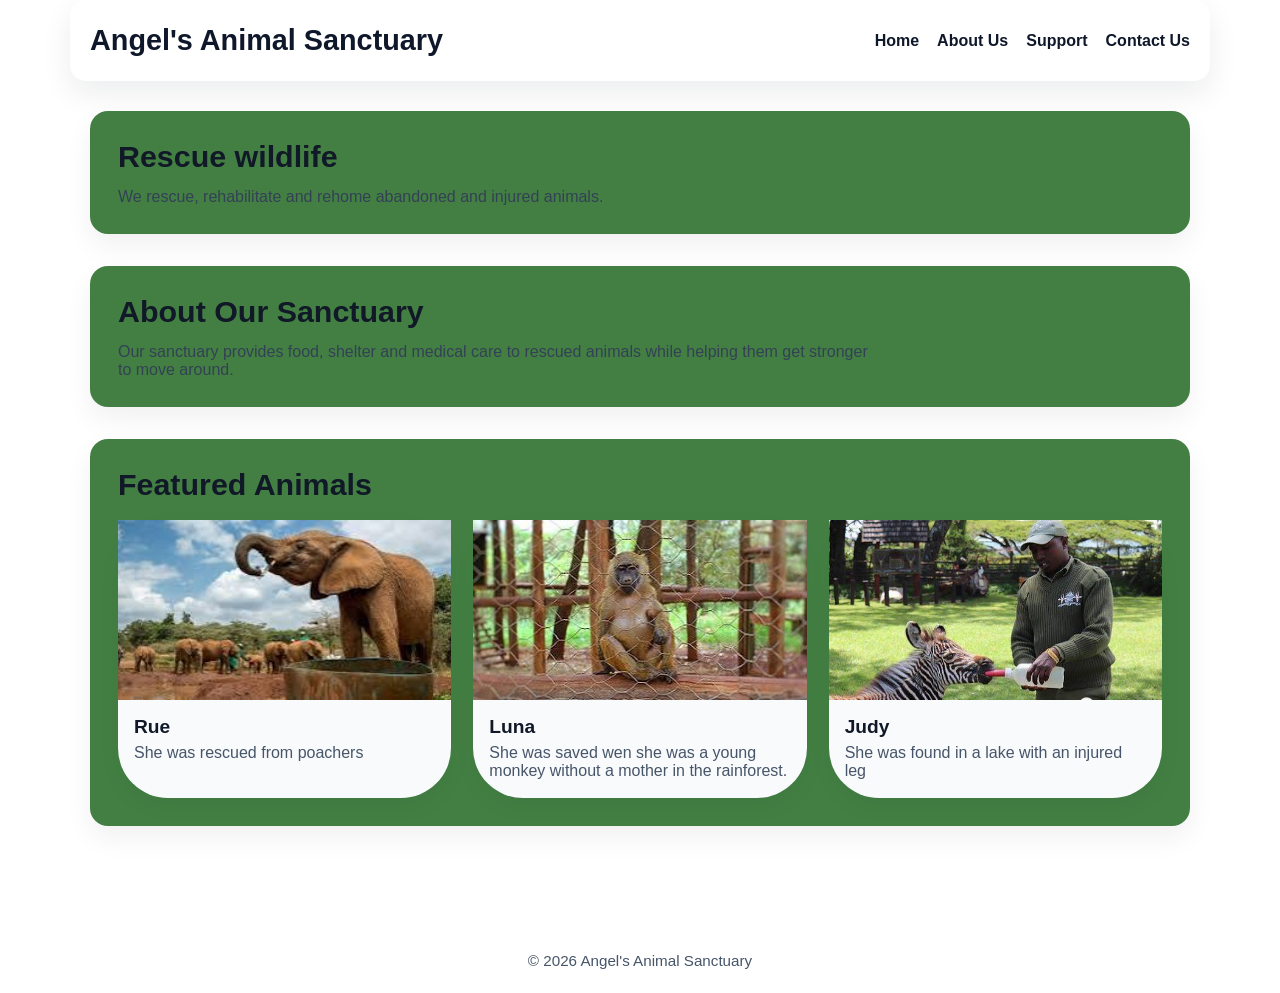
<file: index.html>
<!DOCTYPE html>
<html lang="en">
<head>
    <meta charset="UTF-8">
    <meta name="viewport" content="width=device-width, initial-scale=1.0">
    <link rel="stylesheet" href="styles.css">
    <title> Angel's Animal Sanctuary</title>
</head>
<body>
    <header>
        <h1> Angel's Animal Sanctuary</h1>

            <nav>
                <a href="index.html">Home</a>
                <a href="about.html">About Us</a>
                <a href="support.html">Support</a>
                <a href="contact.html">Contact Us</a>
            </nav>
    </header>

 <main>
       <section >
            <h2>Rescue wildlife</h2>
            <p>
                We rescue, rehabilitate and rehome abandoned and injured animals.
            </p>
     
        </section>

        <section>
            <h2>About Our Sanctuary</h2>

            <p>
                Our sanctuary provides food, shelter and medical care to rescued
                animals while helping them get stronger to move around.
            </p>
        </section>

        <section>
           <h2>Featured Animals</h2> 
           <div>
            <article>
                <img src="./images/elephant.jpg" alt="An elephant">
                <h3>Rue</h3>
                <p>She was rescued from poachers</p>
            </article>

            <article>
                <img src="./images/monkey.jpg" alt="A monkey">
                <h3>Luna</h3>
                <p>She was saved wen she was a young monkey without a mother in the rainforest.</p>
            </article>

            <article>
                <img src="./images/zebra.jpg" alt="A zebra">
                <h3>Judy</h3>
                <p>She was found in a lake with an injured leg</p>
            </article>
           </div>

        </section>
 </main>

<footer>
        <p>&copy; 2026 Angel's Animal Sanctuary</p>
    </footer>
</body>
</html>
</file>
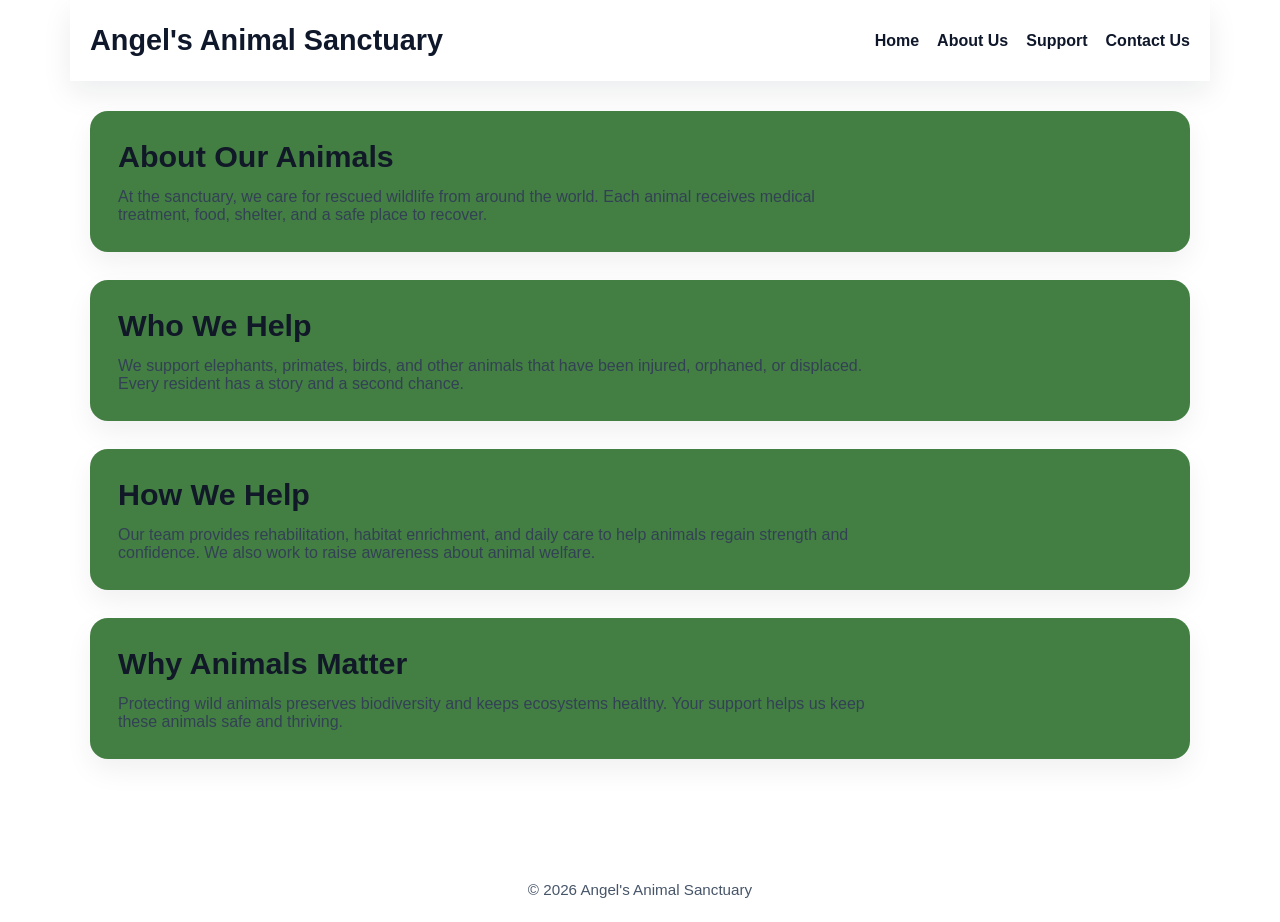
<file: about.html>
<!DOCTYPE html>
<html lang="en">
<head>
  <meta charset="UTF-8">
  <meta name="viewport" content="width=device-width, initial-scale=1.0">
  <link rel="stylesheet" href="./about.css">
  <title>About Us</title>
</head>
<body>
  <header>
    <h1>Angel's Animal Sanctuary</h1>
    <nav>
      <a href="index.html">Home</a>
      <a href="about.html">About Us</a>
      <a href="support.html">Support</a>
      <a href="contact.html">Contact Us</a>
    </nav>
  </header>

  <main>
    <section>
      <h2>About Our Animals</h2>
      <p>At the sanctuary, we care for rescued wildlife from around the world. Each animal receives medical treatment, food, shelter, and a safe place to recover.</p>
    </section>

    <section>
      <h2>Who We Help</h2>
      <p>We support elephants, primates, birds, and other animals that have been injured, orphaned, or displaced. Every resident has a story and a second chance.</p>
    </section>

    <section>
      <h2>How We Help</h2>
      <p>Our team provides rehabilitation, habitat enrichment, and daily care to help animals regain strength and confidence. We also work to raise awareness about animal welfare.</p>
    </section>

    <section>
      <h2>Why Animals Matter</h2>
      <p>Protecting wild animals preserves biodiversity and keeps ecosystems healthy. Your support helps us keep these animals safe and thriving.</p>
    </section>
  </main>

  <footer>
    <p>&copy; 2026 Angel's Animal Sanctuary</p>
  </footer>
  
</body>
</html>
</file>
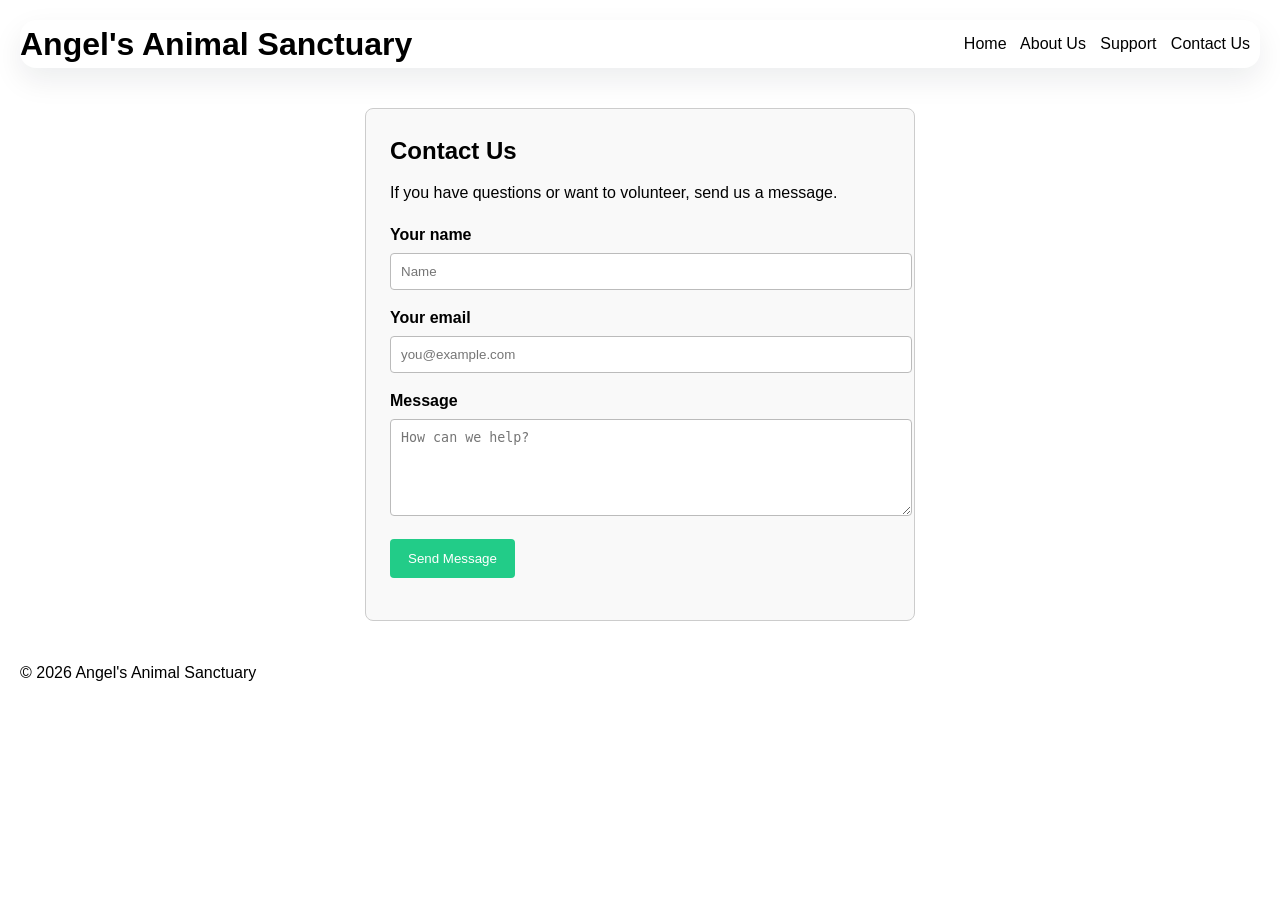
<file: contact.html>
<!DOCTYPE html>
<html lang="en">
<head>
    <meta charset="UTF-8">
    <meta name="viewport" content="width=device-width, initial-scale=1.0">
    <title>Contact Us</title>
    <link rel="stylesheet" href="./contact.css">
</head>
<body>
<header>
      <h1>Angel's Animal Sanctuary</h1>
      <nav>
        <a href="index.html">Home</a>
        <a href="about.html">About Us</a>
        <a href="support.html">Support</a>
        <a href="contact.html">Contact Us</a>
      </nav>
    </header>
  <main>
    <section class="contact-box">
        <h2>Contact Us</h2>
        <p>If you have questions or want to volunteer, send us a message.</p>
        <form id="contact-form">
          <label for="contact-name">Your name</label>
          <input id="contact-name" type="text" placeholder="Name" required />

          <label for="contact-email">Your email</label>
          <input id="contact-email" type="email" placeholder="you@example.com"required/>

          <label for="contact-message">Message</label>
          <textarea id="contact-message" rows="5" placeholder="How can we help?" required></textarea>

          <button type="submit">Send Message</button>
        </form>
      </section>
    </main>

    <footer>
        <p>&copy; 2026 Angel's Animal Sanctuary</p>
    </footer>

 <script src="./contact.js"></script>
 
</body>
</html>
</file>
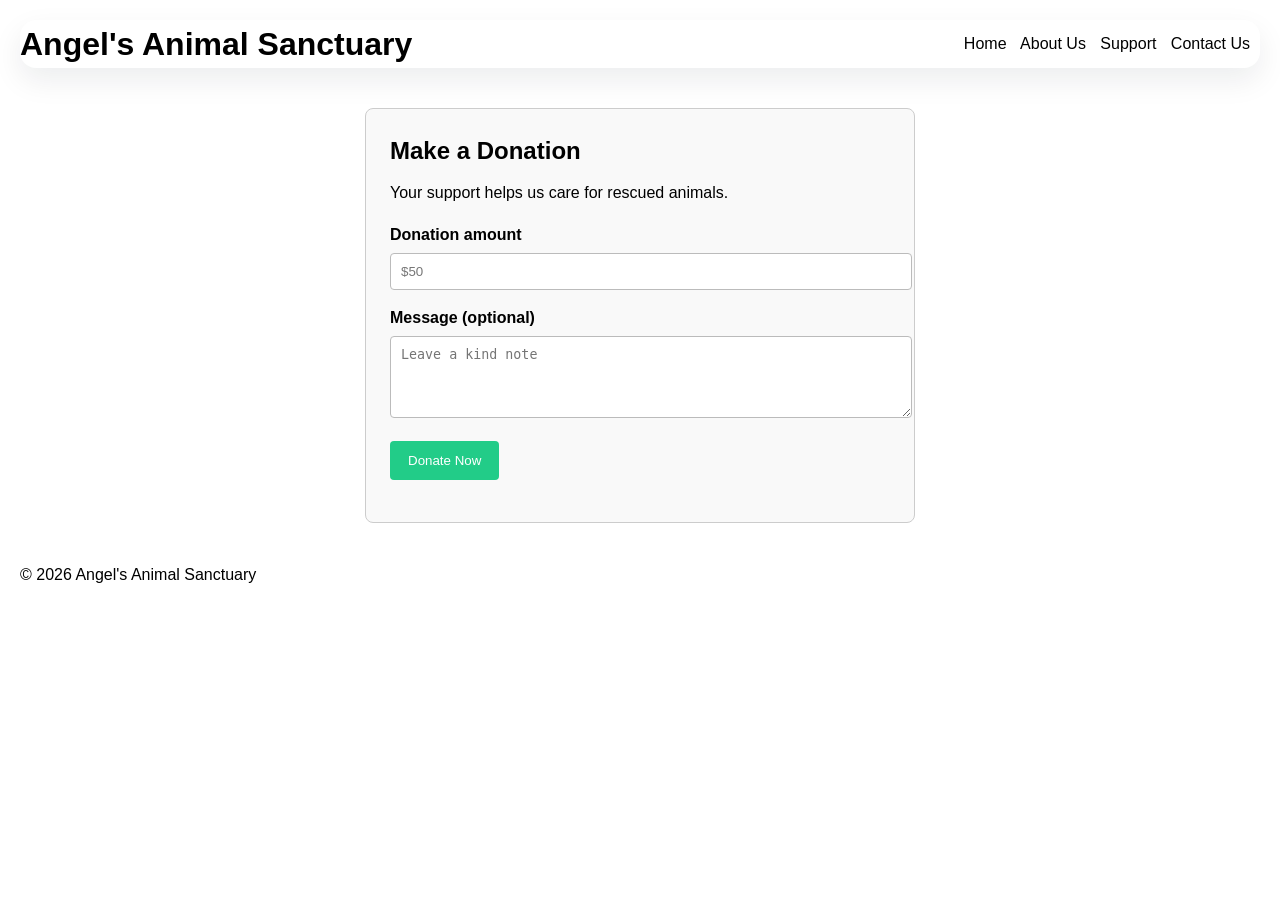
<file: support.html>
<!doctype html>
<html lang="en">
  <head>
    <meta charset="UTF-8" />
    <meta name="viewport" content="width=device-width, initial-scale=1.0" />
    <link rel="stylesheet" href="./support.css" />
    <title>Support</title>
  </head>
  <body>
    <header>
      <h1>Angel's Animal Sanctuary</h1>
      <nav>
        <a href="index.html">Home</a>
        <a href="about.html">About Us</a>
        <a href="support.html">Support</a>
        <a href="contact.html">Contact Us</a>
      </nav>
    </header>

    <main>
      <section class="donation-box">
        <h2>Make a Donation</h2>
        <p>Your support helps us care for rescued animals.</p>
        <form>
          <label for="donation-amount">Donation amount</label>
          <input id="donation-amount" type="number" min="1" step="1" placeholder="$50" required/>

          <label for="message">Message (optional)</label>
          <textarea id="message" rows="4" placeholder="Leave a kind note"></textarea>

          <button type="submit">Donate Now</button>
        </form>
      </section>
    </main>

    <footer>
      <p>&copy; 2026 Angel's Animal Sanctuary</p>
    </footer>

    <script src="./support.js"></script>
  </body>
</html>
</file>
<file: styles.css>
* {
  margin: 0;
  padding: 0;
 }

body {
  font-family: "Segoe UI", Tahoma, Geneva, Verdana, sans-serif;
}

body > header,
 body > footer{
  max-width: 1100px;
  margin: 0 auto;
  padding: 24px 20px;
}

header {
  display: flex;
  align-items: center;
  justify-content: space-between;
  background:white;
  border-radius: 16px;
  box-shadow: 0 12px 30px rgba(15, 23, 42, 0.08);
}



header h1 {
  font-size: 1.8rem;
  color: #0f172a;
}

nav {
  display: flex;
  gap: 18px;
  flex-wrap: wrap;
}

nav a {
  color: #0f172a;
  text-decoration: none;
  font-weight: 600;
  transition: color 0.2s ease;
}

nav a:hover {
  color: green;
}

main {
  max-width: 1100px;
  margin: 30px auto;
  padding: 0 20px 40px;
}

section {
  margin-bottom: 32px;
  background:rgb(67, 127, 67);
  padding: 28px;
  border-radius: 18px;
  box-shadow: 0 12px 28px rgba(15, 23, 42, 0.06);
}

section h2 {
  font-size: 1.9rem;
  margin-bottom: 14px;
  color: #111827;
}

section p {
  color: #334155;
  max-width: 760px;
}



section div {
  display: grid;
  grid-template-columns: repeat(auto-fit, minmax(240px, 1fr));
  gap: 22px;
  margin-top: 18px;
}

article {
  background: #f8fafc;
  border-radius: 50px;
  padding: 0;
  box-shadow: 0 8px 22px rgba(15, 23, 42, 0.05);
}

article img {
  width: 100%;
  height: 180px;
  display: block;
  object-fit: cover;
 
}

article h3 {
  margin: 16px 16px 6px;
  font-size: 1.2rem;
  color: #111827;
}

article p {
  margin: 0 16px 18px;
  color: #475569;
}

footer {
  text-align: center;
  color: #475569;
  font-size: 0.95rem;
}
</file>
<file: about.css>
* {
  margin: 0;
  padding: 0;
  
}

body {
  font-family: "Segoe UI", Tahoma, Geneva, Verdana, sans-serif;
} 

header {
  max-width: 1100px;
  margin: 0 auto;
  padding: 24px 20px;
  display: flex;
  align-items: center;
  justify-content: space-between;
  background: #ffffff;
  box-shadow: 0 12px 30px rgba(15, 23, 42, 0.08);
}

header h1 {
  font-size: 1.8rem;
  color: #0f172a;
}

nav {
  display: flex;
  gap: 18px;
  flex-wrap: wrap;
}

nav a {
  color: #0f172a;
  text-decoration: none;
  font-weight: 600;
  transition: color 0.2s ease;
}

nav a:hover {
  color:green;
}

main {
  max-width: 1100px;
  margin: 30px auto;
  padding: 0 20px 40px;
}

section {
  background:rgb(67, 127, 67);
  border-radius: 18px;
  padding: 28px;
  margin-bottom: 28px;
  box-shadow: 0 12px 28px rgba(15, 23, 42, 0.06);
}

section h2 {
  font-size: 1.9rem;
  margin-bottom: 14px;
  color: #111827;
}

section p {
  color: #334155;
  max-width: 760px;
}

footer {
  max-width: 1100px;
  margin: 0 auto;
  padding: 24px 20px;
  text-align: center;
  color: #475569;
  font-size: 0.95rem;
}
</file>
<file: contact.css>
* {
  margin: 0;
  padding: 0;
  
}

body {
  font-family: Arial, sans-serif;
  line-height: 1.5;
  padding: 20px;
}

header {
  display: flex;
  align-items: center;
  justify-content: space-between;
  background:white;
  border-radius: 16px;
  box-shadow: 0 12px 30px rgba(15, 23, 42, 0.08);
}

nav a {
  text-decoration: none;
  color: black;
  margin-right: 10px;
}

nav a:hover {
  color: green;
}

.contact-box {
  max-width: 500px;
  margin: 40px auto;
  padding: 24px;
  border: 1px solid #ccc;
  border-radius: 8px;
  background: #f9f9f9;
}

.contact-box h2 {
  margin-bottom: 12px;
}

.contact-box p {
  margin-bottom: 18px;
}

.contact-box label {
  display: block;
  margin-bottom: 6px;
  font-weight: 600;
}

.contact-box input,
.contact-box textarea {
  width: 100%;
  padding: 10px;
  margin-bottom: 16px;
  border: 1px solid #bbb;
  border-radius: 4px;
}

.contact-box button {
  padding: 12px 18px;
  border: none;
  border-radius: 4px;
  background: #2c8;
  color: white;
  cursor: pointer;
}

.contact-box button:hover {
  background: #269a6c;
}
</file>
<file: support.css>
* {
  margin: 0;
  padding: 0;
  
}

body {
  font-family: Arial, sans-serif;
  line-height: 1.5;
  padding: 20px;
}

header {
  display: flex;
  align-items: center;
  justify-content: space-between;
  background:white;
  border-radius: 16px;
  box-shadow: 0 12px 30px rgba(15, 23, 42, 0.08);
}



nav a {
  text-decoration: none;
  color: black;
  margin-right: 10px;
}

nav a:hover {
  color: green;
}


.donation-box {
  max-width: 500px;
  margin: 40px auto;
  padding: 24px;
  border: 1px solid #ccc;
  border-radius: 8px;
  background: #f9f9f9;
}

.donation-box h2 {
  margin-bottom: 12px;
}

.donation-box p {
  margin-bottom: 18px;
}

.donation-box label {
  display: block;
  margin-bottom: 6px;
  font-weight: 600;
}

.donation-box input,
.donation-box textarea {
  width: 100%;
  padding: 10px;
  margin-bottom: 16px;
  border: 1px solid #bbb;
  border-radius: 4px;
}

.donation-box button {
  padding: 12px 18px;
  border: none;
  border-radius: 4px;
  background: #2c8;
  color: white;
  cursor: pointer;
}

.donation-box button:hover {
  background: #269a6c;
}
</file>
